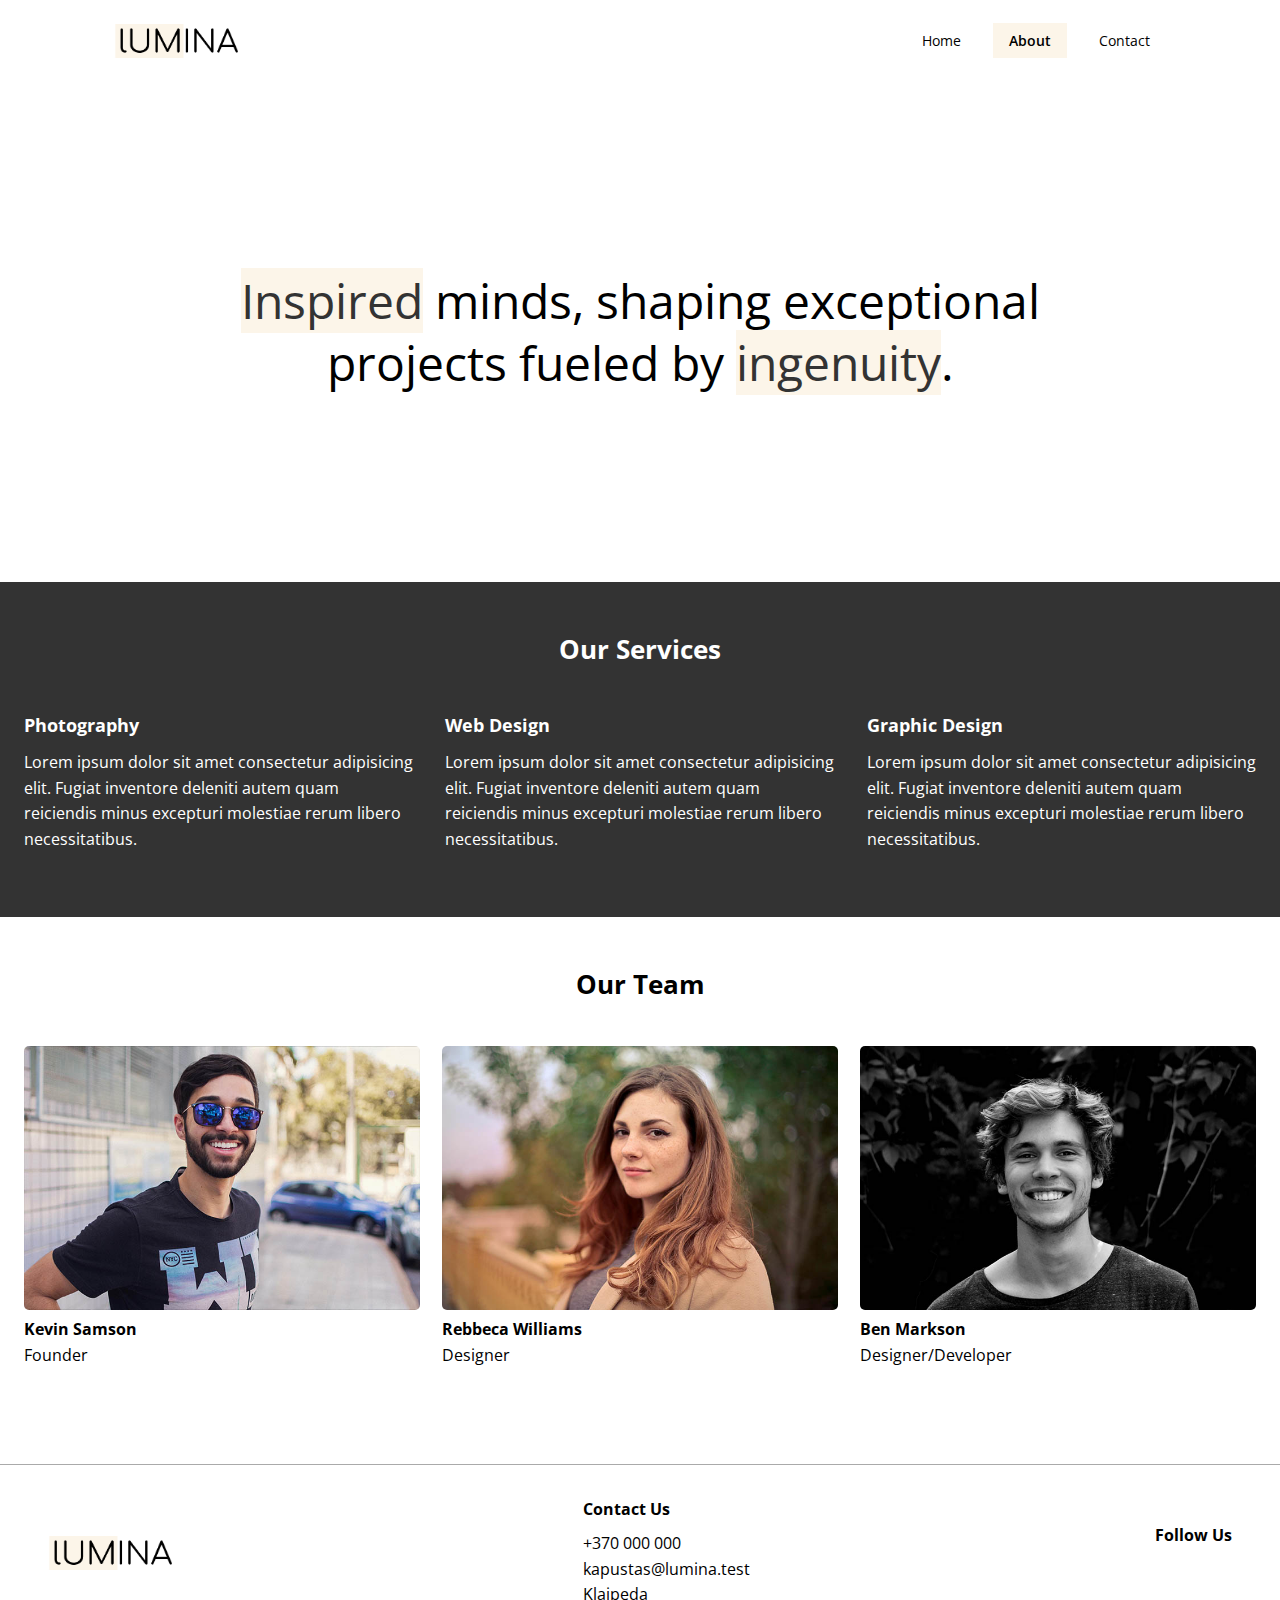
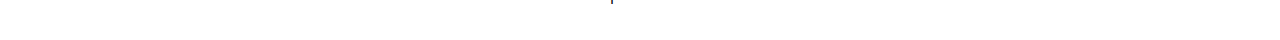
<file: about.html>
<!DOCTYPE html>
<html lang="en">
<head>
    <meta charset="UTF-8">
    <meta name="viewport" content="width=device-width, initial-scale=1.0">
    <link rel="preconnect" href="https://fonts.googleapis.com">
<link rel="preconnect" href="https://fonts.gstatic.com" crossorigin>
<link href="https://fonts.googleapis.com/css2?family=Open+Sans:ital,wght@0,300..800;1,300..800&display=swap" rel="stylesheet">
<link rel="stylesheet" href="https://cdnjs.cloudflare.com/ajax/libs/font-awesome/6.6.0/css/all.min.css" integrity="sha512-Kc323vGBEqzTmouAECnVceyQqyqdsSiqLQISBL29aUW4U/M7pSPA/gEUZQqv1cwx4OnYxTxve5UMg5GT6L4JJg==" crossorigin="anonymous" referrerpolicy="no-referrer" />
    <link rel="stylesheet" href="css/style.css">
    <link rel="icon" href="images/favicon.ico">
    <title>About Lunima Creative</title>
</head>
<body>
    <header class="header">
        <div class="container container-sm">
            <img src="images/logo.png" alt="logo" class="logo">
            <ul class="menu">
                <li><a href="/">Home</a></li>
                <li><a href="./about.html" class="current">About</a></li>
                <li><a href="./contact.html">Contact</a></li>
            </ul>  
        </div>
    </header>
    <section class="text-area">
        <div class="container container-sm">
        <h2><span class="bg-primary">Inspired</span> minds, shaping exceptional projects fueled by <span class="bg-primary">ingenuity</span>.</h2>
        </div>
    </section>
    <section class="service">
        <div class="container">
            <h2 class="section-heading">Our Services</h2>
            <div class="service-flex">
                <div class="service-item">
                    <h4>Photography</h4>
                    <p>Lorem ipsum dolor sit amet consectetur adipisicing elit. Fugiat inventore deleniti autem quam reiciendis minus excepturi molestiae rerum libero necessitatibus.</p>
                </div>
                <div class="service-item">
                    <h4>Web Design</h4>
                    <p>Lorem ipsum dolor sit amet consectetur adipisicing elit. Fugiat inventore deleniti autem quam reiciendis minus excepturi molestiae rerum libero necessitatibus.</p>
                </div>
                <div class="service-item">
                    <h4>Graphic Design</h4>
                    <p>Lorem ipsum dolor sit amet consectetur adipisicing elit. Fugiat inventore deleniti autem quam reiciendis minus excepturi molestiae rerum libero necessitatibus.</p>
                </div>
            </div>
        </div>
    </section>
    <section class="team">
        <div class="container container-lg">
            <h2 class="section-heading">Our Team</h2>
            <div class="team-flex">
                <div class="team-items">
                    <img src="images/team1.jpg" alt="Team Member">
                    <h4>Kevin Samson</h4>
                    <p>Founder</p>
                </div>
                <div class="team-items">
                    <img src="images/team2.jpg" alt="Team Member">
                    <h4>Rebbeca Williams</h4>
                    <p>Designer</p>
                </div>
                <div class="team-items">
                    <img src="images/team3.jpg" alt="Team Member">
                    <h4>Ben Markson</h4>
                    <p>Designer/Developer</p>
                </div>
            </div>
        </div>
    </section>
        
    <footer class="footer">
        <div class="container">
            <img src="images/logo.png" alt="Lumina Creative" class="logo">
            <div>
                <h4>Contact Us</h4>
                <ul>
                    <li>+370 000 000</li>
                    <li>kapustas@lumina.test</li>
                    <li>Klaipeda</li>
                </ul>
            </div>
            <div>
                <h4>Follow Us</h4>
                <a href="#"><i class="fab fa-facebook fa-2x"></i></a>
                <a href="#"><i class="fab fa-twitter fa-2x"></i></a>
                <a href="#"><i class="fab fa-instagram fa-2x"></i></a>
                <a href="#"><i class="fab fa-pinterest fa-2x"></i></a>
                <a href="#"><i class="fab fa-tumblr fa-2x"></i></a>
            </div>
        </div>
    </footer>
</body>
</html>
</file>
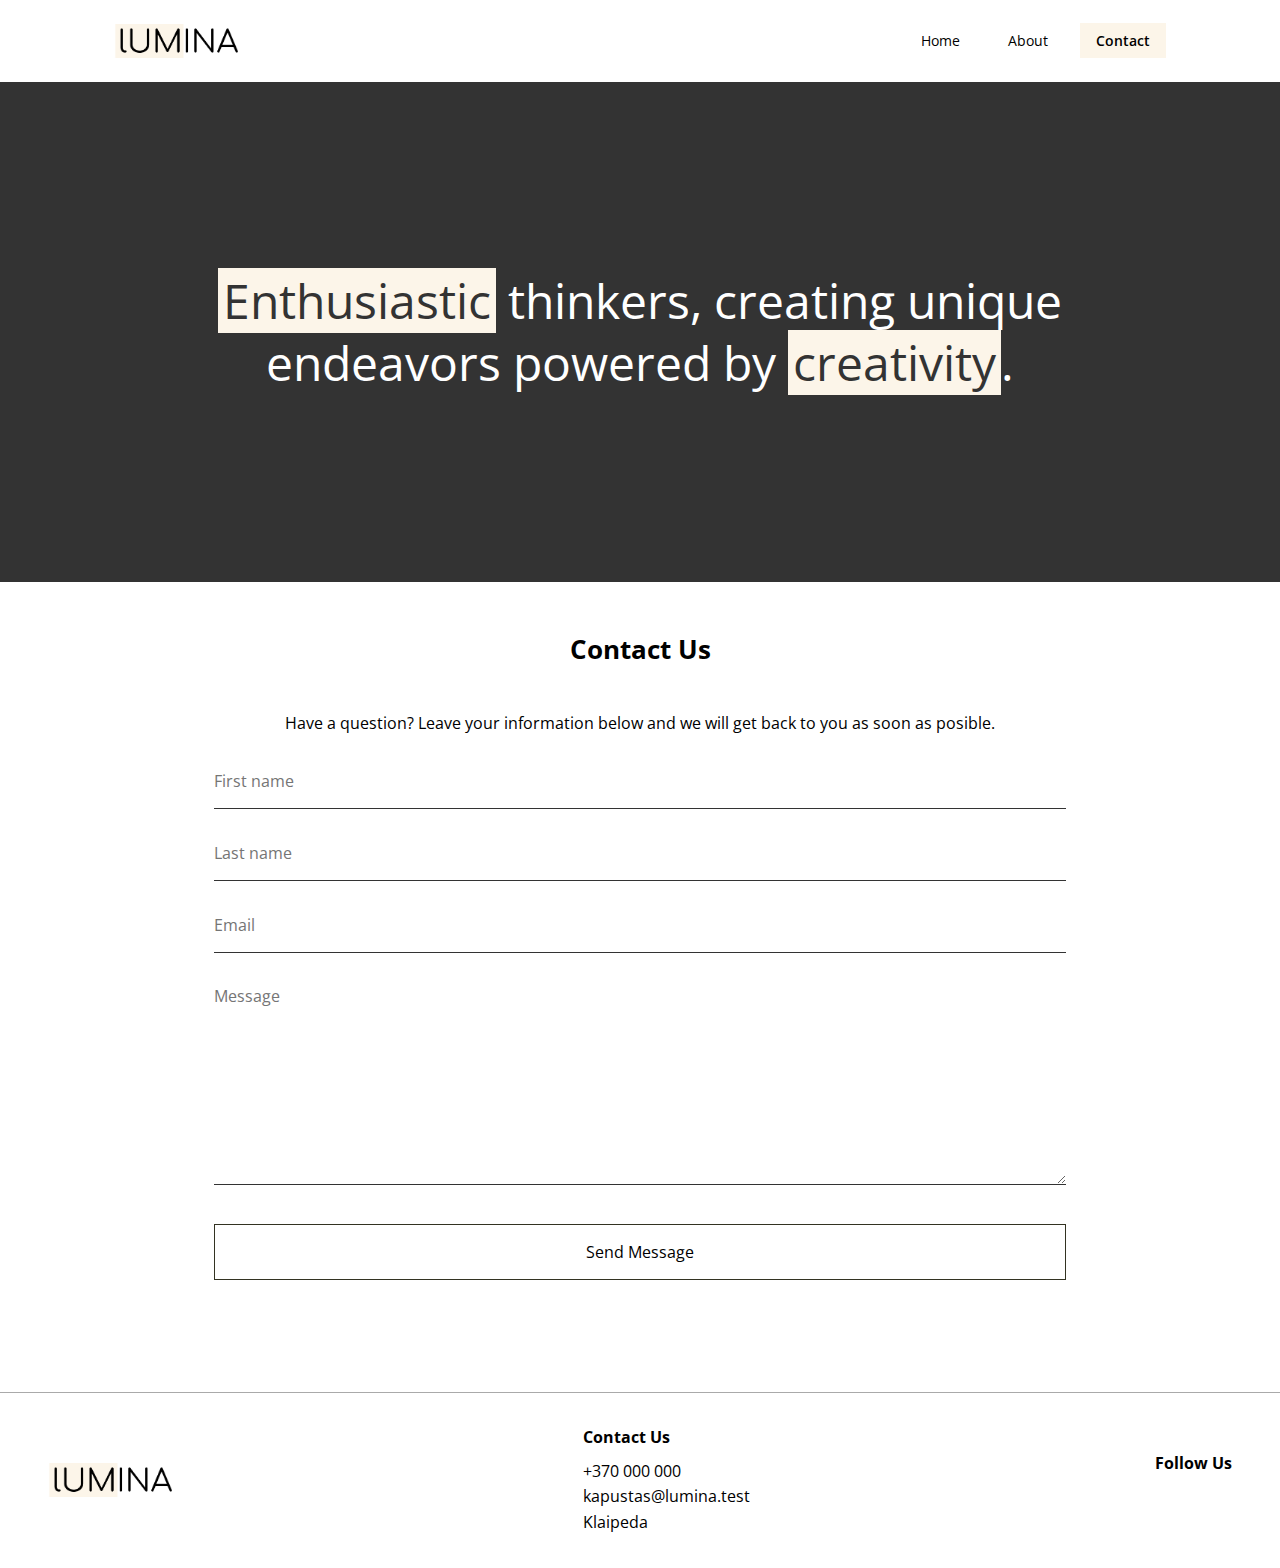
<file: contact.html>
<!DOCTYPE html>
<html lang="en">
<head>
    <meta charset="UTF-8">
    <meta name="viewport" content="width=device-width, initial-scale=1.0">
    <link rel="preconnect" href="https://fonts.googleapis.com">
<link rel="preconnect" href="https://fonts.gstatic.com" crossorigin>
<link href="https://fonts.googleapis.com/css2?family=Open+Sans:ital,wght@0,300..800;1,300..800&display=swap" rel="stylesheet">
<link rel="stylesheet" href="https://cdnjs.cloudflare.com/ajax/libs/font-awesome/6.6.0/css/all.min.css" integrity="sha512-Kc323vGBEqzTmouAECnVceyQqyqdsSiqLQISBL29aUW4U/M7pSPA/gEUZQqv1cwx4OnYxTxve5UMg5GT6L4JJg==" crossorigin="anonymous" referrerpolicy="no-referrer" />
    <link rel="stylesheet" href="css/style.css">
    <link rel="icon" href="images/favicon.ico">
    <title>Contact Lunima Creative</title>
</head>
<body>
    <header class="header">
        <div class="container container-sm">
            <img src="images/logo.png" alt="logo" class="logo">
            <ul class="menu">
                <li><a href="/">Home</a></li>
                <li><a href="./about.html">About</a></li>
                <li><a href="./contact.html" class="current">Contact</a></li>
            </ul>  
        </div>
    </header>
    <section class="text-area bg-dark">
        <div class="container container-sm">
        <h2><span class="bg-primary">Enthusiastic</span> thinkers, creating unique endeavors powered by <span class="bg-primary">creativity</span>.</h2>
    </div>
    </section>
       
    <section class="contact">
        <div class="container container-sm">
            <h2 class="section-heading">Contact Us</h2>
            <p>
                Have a question? Leave your information below and we will get back to you as soon as posible.
            </p>
            <form name="contact" netlify>
                <div class="form-group">
                    <label for="first-name" class="visually-hidden">First Name</label>
                    <input type="text" id="first-name" name="first-name" placeholder="First name">
                </div>
                <div class="form-group">
                    <label for="last-name" class="visually-hidden">Last Name</label>
                    <input type="text" id="last-name" name="last-name" placeholder="Last name">
                </div>
                <div class="form-group">
                    <label for="email" class="visually-hidden">Email Address</label>
                    <input type="email" id="email" name="email" placeholder="Email">
                </div>
                <div class="form-group">
                    <label for="message" class="visually-hidden">Message</label>
                    <textarea id="message" name="message" placeholder="Message"></textarea>
                </div>
                <div class="form-group">
                    <button type="submit" class="btn">Send Message</button>
                </div>
            </form>
        </div>
    </section>

        <footer class="footer">
        <div class="container">
            <img src="images/logo.png" alt="Lumina Creative" class="logo">
            <div>
                <h4>Contact Us</h4>
                <ul>
                    <li>+370 000 000</li>
                    <li>kapustas@lumina.test</li>
                    <li>Klaipeda</li>
                </ul>
            </div>
            <div>
                <h4>Follow Us</h4>
                <a href="#"><i class="fab fa-facebook fa-2x"></i></a>
                <a href="#"><i class="fab fa-twitter fa-2x"></i></a>
                <a href="#"><i class="fab fa-instagram fa-2x"></i></a>
                <a href="#"><i class="fab fa-pinterest fa-2x"></i></a>
                <a href="#"><i class="fab fa-tumblr fa-2x"></i></a>
            </div>
        </div>
    </footer>
</body>
</html>
</file>
<file: css/style.css>
* {
  margin: 0px;
  padding: 0px;
  box-sizing: border-box;
}

ul{
    list-style: none;
}

a{
    color: #000;
}

body {
    font-family: 'Open Sans', sans-serif;
    font-size: 16px;
    line-height: 1.6;
    color: var(--text-color);
}

:root{
    --container-normal:1100px;
    --container-wide:1400px;
    --container-narrow:900px;
    --text-highlight: #fcf5e9;
    --text-color:black;
    --dark-color: #333;
}

/* Utility classes */

.section-heading {
    font-size: 1.6rem;
    text-align: center;
    margin-bottom: 40px;
}
.bg-primary{
    background-color: var(--text-highlight);
    color: #333;
}
.bg-dark{
    background-color: var(--dark-color);
    color: white;
}

.bg-dark .bg-primary {
    padding: 0 0.3rem;
}
.btn{
    display: inline-block;
    padding: 1rem 2rem;
     border: 1px solid #332;
     background: transparent;
     font-family: inherit;
     font-size: inherit;
     cursor: pointer;
     &:hover{
        background: #333;
        color: #fff;
     }
}
.container-lg {
    max-width: var(--container-wide);
}
.container-sm {
    max-width: var(--container-narrow);
}
.container{
    margin: 0 auto;
    padding: 0 1.5rem;
}
.visually-hidden {
    clip: rect(0 0 0 0);
    clip-path: inset(50%);
    height: 1px;
    overflow: hidden;
    position: absolute;
    white-space: nowrap;
    width: 1px;
  }

/* header logo ant menu */

img{
    width: 100%;
}

header{
    margin: 1.5rem auto;
    
     .container{
        max-width: var(--container-normal);
        margin: 0 auto;
        padding: 0 1.5rem;
        display: flex;
        justify-content: space-between;
        align-items: center;
    }

    .logo{
        width: 130px;
    }
    
    .menu{
        display: flex;
        gap: 1rem;
        list-style: none;
    }
    
    a{
        text-decoration: none;
        color: var(--text-color);
        padding: 0.5rem 1rem;
        font-size: 14px;
        &:hover{
            background-color: var(--text-highlight);
        }
    }

    .current{
    background-color: var(--text-highlight);
        font-weight: 600;
    }

}

/* main text */
.text-area{
    height: 500px;
    display: flex;
    justify-content: center;
    align-items: center;
    line-height: 1.3;
    padding: 0 24px;
    text-align: center;
        
    h2 {
        font-size: 3rem;
        font-weight: normal;
    }
}

/* main photos */

.gallery .container{
    display: flex;
    justify-content: center;
    flex-wrap: wrap;
    gap: 20px;      
 
    .gallery-item{
        width: calc(33.333% - 20px);
        border-radius: 10px;
        &:hover{
            opacity: 0.9;
        }
    }

    img{
        border-radius: 10px;
    }
}

/* Footer */

.footer{
    border-top: 1px solid #aaa;
    margin-top: 2rem;
    padding: 2rem 1.5rem;


    .container{
        display: flex;
        justify-content: space-between;
        align-items: center;
    }

    .logo{
        width: 130px;
    }

    h4{
       font-size: 1rem; 
       margin-bottom: 0.5rem;
    }

    a{
        margin: 0.2rem;
    }

}

/* About services */

.service{
    background-color: #333;
    color: #fff;
    padding: 3rem 0 4rem;
    
    .service-flex{
        display: flex;
        gap: 2rem;
    }

    .service-item h4{
        font-size: 1.1rem;
        margin-bottom: 0.7rem;
    }
}

/* About Team */

.team{
    padding: 3rem 0 4rem;

    .team-flex{
        display: flex;
        gap: 1.4rem;
    }
    img{
        border-radius: 5px;
    }
}

/* Contact page */

.contact{
    padding: 3rem 1.4rem;
    
    p{
        text-align: center;
        margin-bottom: 2rem;
    }

    input, textarea{
        border: none;
        border-bottom: 1px #333 solid;
        width: 100%;
        font-family: inherit;
        font-size: inherit;
        padding-bottom: 1rem;
        &:focus{
            outline: 0;   
        }
    }
    
    textarea{
        height: 200px;
        
    }

    .btn{
        width: 100%;
    }
}

.form-group{
    margin: 2rem 0;

}

/* Media query */

@media (max-width: 768px){
    .header .container,
    .footer .container,
    .service .service-flex,
    .team .team-flex{
        flex-direction: column;
        gap: 20px;
    }
    .text-area{
        height:300px;
    }
    
    .text-area h2{
            font-size:1.8rem;
    }
    
    .gallery .container .gallery-item{
        width: calc(50% - 20px);
    }
    .footer .container{
        text-align: center;
    }
    
}
</file>
